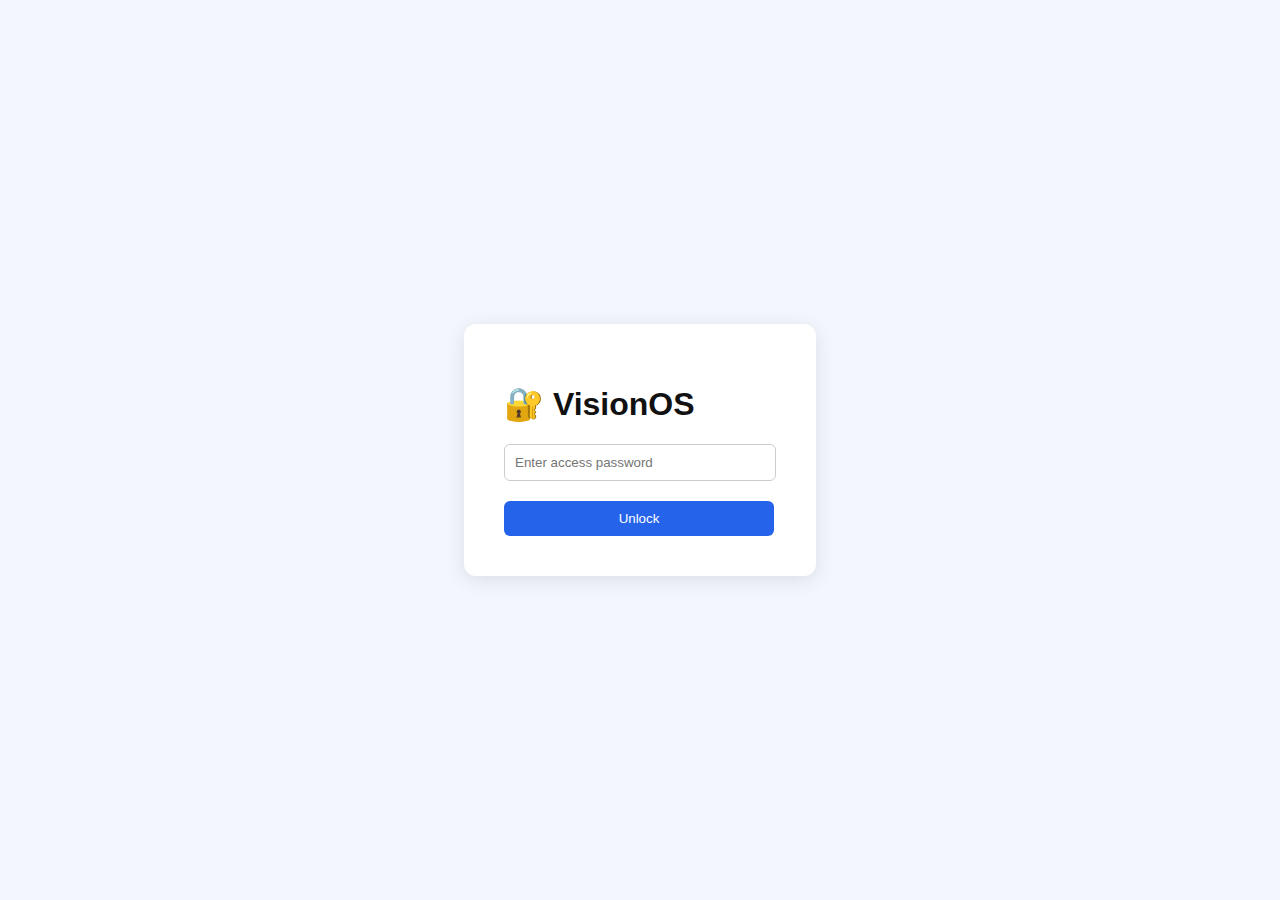
<file: index.html>
<!DOCTYPE html>
<html lang="en">
<head>
  <meta charset="UTF-8">
  <title>VisionOS – Secure Login</title>
  <link rel="stylesheet" href="css/styles.css">
</head>
<body class="center">
  <div id="login-box">
    <h1>🔐 VisionOS</h1>
    <input id="pw" type="password" placeholder="Enter access password" />
    <button id="unlock">Unlock</button>
  </div>
  <script>
    document.getElementById('unlock').onclick = () => {
      if (document.getElementById('pw').value === 'qwertyuiop') {
        location.href = 'login.html';
      } else {
        alert('Wrong password');
      }
    };
  </script>
</body>
</html>
</file>
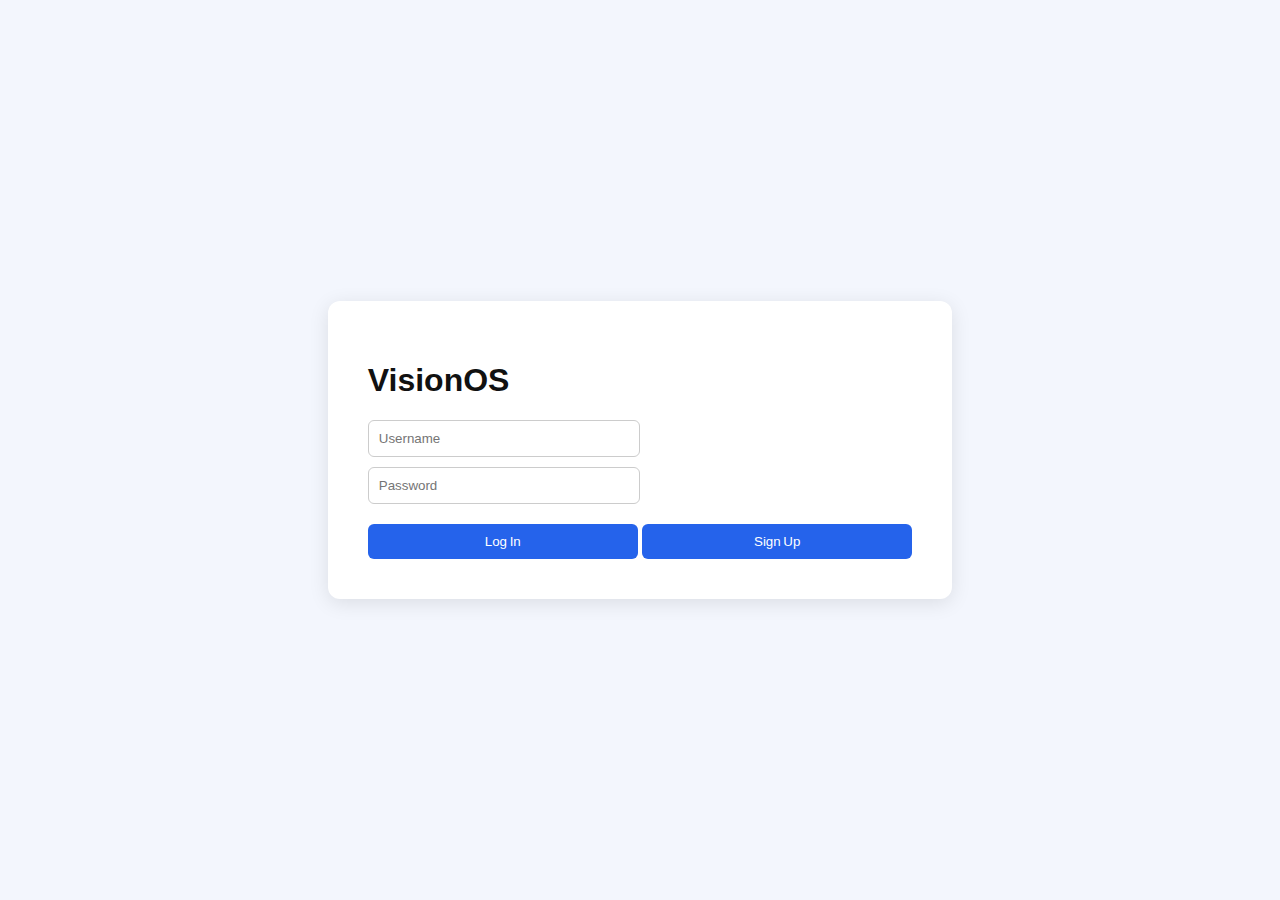
<file:  login.html>
<!DOCTYPE html>
<html lang="en">
<head>
  <meta charset="UTF-8">
  <title>VisionOS – Login</title>
  <link rel="stylesheet" href="./css/styles.css">
</head>
<body class="center">
  <div id="login-box">
    <h1>VisionOS</h1>
    <input id="user" placeholder="Username" />
    <input id="pass" type="password" placeholder="Password"/>
    <button id="login">Log In</button>
    <button id="signup" class="secondary">Sign Up</button>
  </div>
<script src="./js/auth.js"></script>
</body>
</html>
</file>
<file: css/styles.css>
body{margin:0;font-family:Segoe UI,Arial,sans-serif;background:#f3f6fd;color:#111;}
.center{display:flex;justify-content:center;align-items:center;height:100vh;}
#login-box{background:#fff;padding:40px;border-radius:12px;box-shadow:0 4px 20px rgba(0,0,0,.1)}
#login-box input{display:block;margin:10px 0;padding:10px;width:250px;border:1px solid #ccc;border-radius:6px}
#login-box button{width:270px;padding:10px;margin-top:10px;border:none;border-radius:6px;background:#2563eb;color:#fff}
.secondary{background:#6b7280}
nav{display:flex;justify-content:space-between;align-items:center;padding:10px 20px;background:#fff;box-shadow:0 2px 4px rgba(0,0,0,.05)}
.logo{font-weight:600;font-size:20px}
#widgets{display:grid;grid-template-columns:repeat(auto-fill,minmax(300px,1fr));gap:20px;padding:20px}
.widget{background:#fff;border-radius:12px;padding:20px;box-shadow:0 2px 8px rgba(0,0,0,.05)}
.widget h2{margin-top:0}
.terminal{background:#000;color:#0f0;font-family:monospace;height:200px;overflow:auto;padding:10px;border-radius:6px;margin-bottom:8px}
</file>
